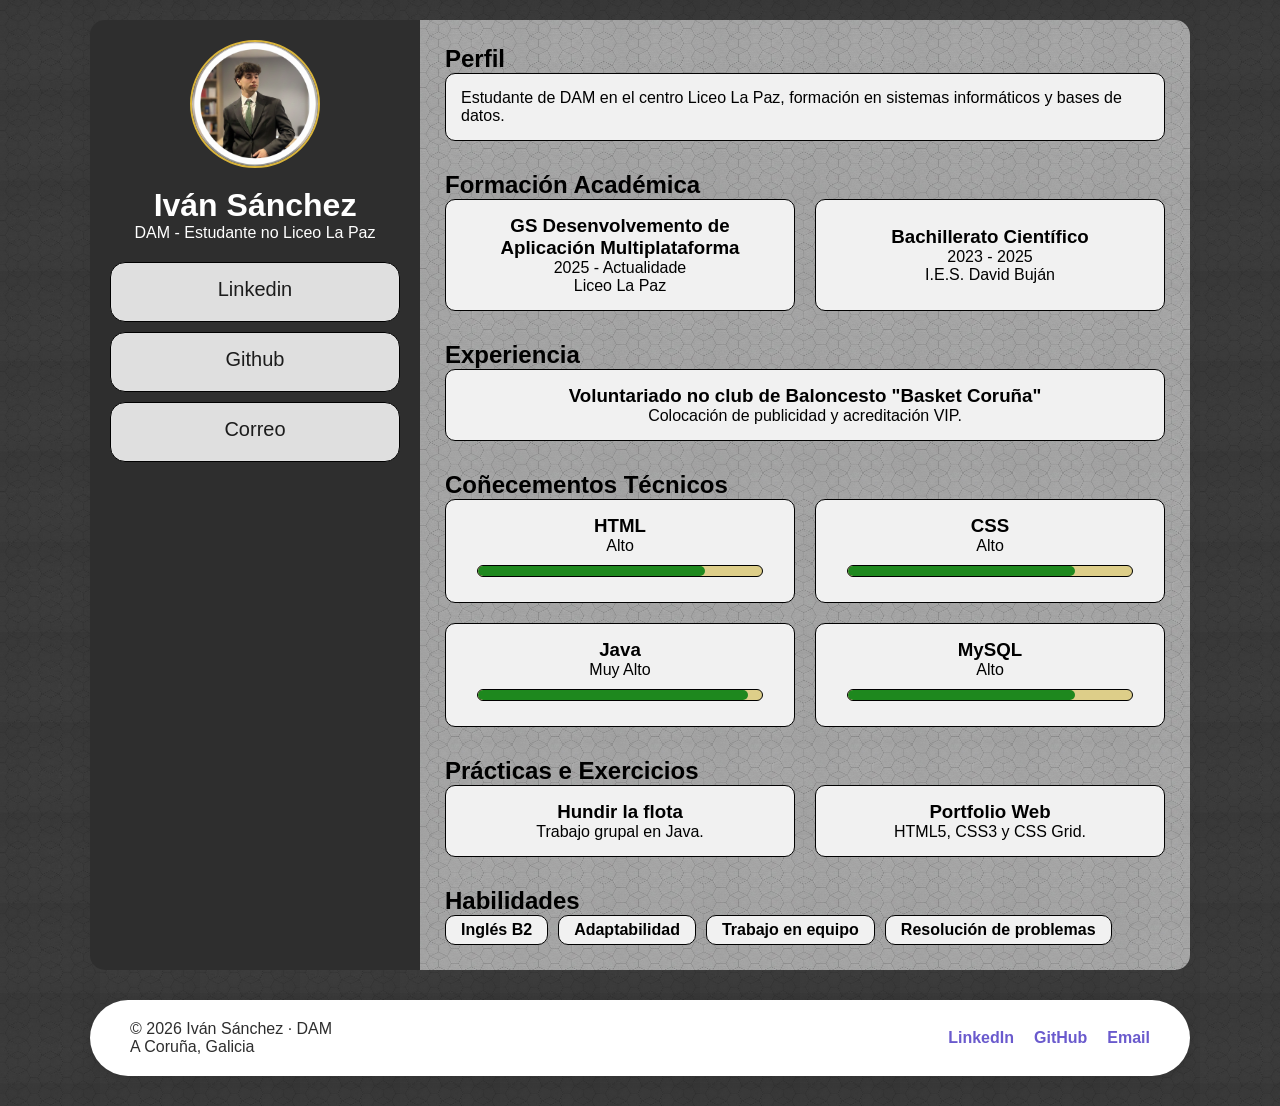
<file: PFlexboxSanchezIvan/index.html>
<!DOCTYPE html>
<html lang="es">

<head>
    <meta charset="UTF-8">
    <meta name="viewport" content="width=device-width, initial-scale=1.0">
    <title>Portfolio - Iván Sánchez</title>
    <link rel="stylesheet" href="CSS/style.css">
    <link rel="shortcut icon" href="img/favicon.ico" type="image/x-icon">
</head>

<body class="patron-general">

    <div class="contenedor-central">
        <header class="sidebar">
            <div class="texto-blanco">
                <img class="foto-perfil" src="img/foto-de-perfil.png" alt="Iván Sánchez">
                <h1>Iván Sánchez</h1>
                <p>DAM - Estudante no Liceo La Paz</p>
            </div>
            <nav style="width: 100%; margin-top: 20px;">
                <ul class="menu-navegacion">
                    <li><a class="boton-enlace resalte"
                            href="https://www.linkedin.com/in/iv%C3%A1n-s%C3%A1nchez-corral-8298a939a/"
                            target="_blank">Linkedin</a></li>
                    <li><a class="boton-enlace resalte" href="https://github.com/corraal15" target="_blank">Github</a>
                    </li>
                    <li><a class="boton-enlace resalte" href="mailto:corraal15@gmail.com">Correo</a></li>
                </ul>
            </nav>
        </header>

        <main class="contenido-principal patron-contenido">

            <section>
                <h2>Perfil</h2>
                <div class="tarjeta-info resalte" style="text-align: left;">
                    <p>Estudante de DAM en el centro Liceo La Paz, formación en sistemas informáticos y bases de datos.
                    </p>
                </div>
            </section>

            <section>
                <h2>Formación Académica</h2>
                <div class="grid-contenedor">
                    <div class="tarjeta-info resalte">
                        <h3>GS Desenvolvemento de Aplicación Multiplataforma</h3>
                        <p>2025 - Actualidade</p>
                        <p>Liceo La Paz</p>
                    </div>
                    <div class="tarjeta-info resalte">
                        <h3>Bachillerato Científico</h3>
                        <p>2023 - 2025</p>
                        <p>I.E.S. David Buján</p>
                    </div>
                </div>
            </section>

            <section>
                <h2>Experiencia</h2>
                <div class="tarjeta-info resalte">
                    <h3>Voluntariado no club de Baloncesto "Basket Coruña"</h3>
                    <p>Colocación de publicidad y acreditación VIP.</p>
                </div>
            </section>

            <section>
                <h2>Coñecementos Técnicos</h2>
                <div class="grid-contenedor">
                    <div class="tarjeta-tecnica resalte">
                        <h3>HTML</h3>
                        <p>Alto</p>
                        <div class="barra-progreso-container">
                            <div class="progreso-alto"></div>
                        </div>
                    </div>
                    <div class="tarjeta-tecnica resalte">
                        <h3>CSS</h3>
                        <p>Alto</p>
                        <div class="barra-progreso-container">
                            <div class="progreso-alto"></div>
                        </div>
                    </div>
                    <div class="tarjeta-tecnica resalte">
                        <h3>Java</h3>
                        <p>Muy Alto</p>
                        <div class="barra-progreso-container">
                            <div class="progreso-muy-alto"></div>
                        </div>
                    </div>
                    <div class="tarjeta-tecnica resalte">
                        <h3>MySQL</h3>
                        <p>Alto</p>
                        <div class="barra-progreso-container">
                            <div class="progreso-alto"></div>
                        </div>
                    </div>
                </div>
            </section>

            <section>
                <h2>Prácticas e Exercicios</h2>
                <div class="grid-contenedor">
                    <div class="tarjeta-info resalte">
                        <h3>Hundir la flota</h3>
                        <a class="enlace-foto" href="https://github.com/Ikeer3/hundirFlota" target="_blank"><img
                                class="imagen-proyecto" src="img/hundir-la-flota.png" alt="Juego de barcos"></a>
                        <p>Trabajo grupal en Java.</p>
                    </div>
                    <div class="tarjeta-info resalte">
                        <h3>Portfolio Web</h3>
                        <p>HTML5, CSS3 y CSS Grid.</p>
                    </div>
                </div>
            </section>

            <section>
                <h2>Habilidades</h2>
                <div class="contenedor-etiquetas">
                    <span class="etiqueta resalte">Inglés B2</span>
                    <span class="etiqueta resalte">Adaptabilidad</span>
                    <span class="etiqueta resalte">Trabajo en equipo</span>
                    <span class="etiqueta resalte">Resolución de problemas</span>
                </div>
            </section>
        </main>
    </div>

    <footer>
        <div class="footer-info">
            <p>&copy; 2026 Iván Sánchez · DAM</p>
            <p>A Coruña, Galicia</p>
        </div>
        <div class="footer-links">
            <a href="https://www.linkedin.com/in/iv%C3%A1n-s%C3%A1nchez-corral-8298a939a/" target="_blank">LinkedIn</a>
            <a href="https://github.com/corraal15" target="_blank">GitHub</a>
            <a href="mailto:corraal15@gmail.com">Email</a>
        </div>
    </footer>

</body>

</html>
</file>
<file: PFlexboxSanchezIvan/CSS/style.css>
/* ============================================================
   1. VARIABLES Y CONFIGURACIÓN BASE (RESETS)
   ============================================================ */
:root {
    /* Definición de variables globales para reutilizar colores en todo el documento */
    --color-destacado: rgb(217, 180, 59);
    --color-fondo-tarjeta: rgb(241, 241, 241);
    --color-fondo-boton: rgb(223, 223, 223);
    --color-texto-enlace: rgb(28, 28, 28);
    --color-fondo-sidebar: rgb(46, 46, 46);
    --color-barra-vacia: rgb(221, 206, 137);
    --color-barra-llena: rgb(30, 136, 30);
}

* {
    /* Reset básico: incluye padding y border en el ancho total, quita espacios por defecto y fija la fuente */
    box-sizing: border-box;
    padding: 0;
    margin: 0;
    font-family: 'Gill Sans', 'Gill Sans MT', Calibri, 'Trebuchet MS', sans-serif;
}

body {
    /* Alinea el contenido principal en el centro de la pantalla de forma vertical */
    display: flex;
    flex-direction: column;
    align-items: center;
    background-color: rgb(32, 32, 32);
}

a {
    /* Estilo base para enlaces: hereda el color de la variable y quita el subrayado */
    color: var(--color-texto-enlace);
    text-decoration: none;
}

/* ============================================================
   2. ESTRUCTURA GLOBAL (LAYOUT)
   ============================================================ */
.contenedor-central {
    /* Contenedor principal que divide el espacio entre sidebar y contenido */
    display: flex;
    flex-direction: row;
    justify-content: center;
    width: 100%;
    max-width: 1100px;
    margin-top: 20px;
    min-height: 80vh;
}

.sidebar {
    /* Columna lateral izquierda (30% de ancho) con fondo oscuro y bordes redondeados a la izquierda */
    display: flex;
    flex-direction: column;
    align-items: center;
    width: 30%;
    padding: 20px;
    background: var(--color-fondo-sidebar);
    border-top-left-radius: 15px;
    border-bottom-left-radius: 15px;
}

.contenido-principal {
    /* Área principal derecha (70% de ancho) con fondo gris claro y bordes redondeados a la derecha */
    width: 70%;
    padding: 25px;
    background-color: rgb(192, 192, 192);
    border-top-right-radius: 15px;
    border-bottom-right-radius: 15px;
    display: flex;
    flex-direction: column;
    gap: 30px;
    /* Espacio entre los bloques internos */
}

/* Patrones de fondo opcionales */
.patron-general {
    background-image: url('../img/patron-fondo-oscuro.jpg');
    background-repeat: repeat;
    background-size: 100px;
}

.patron-contenido {
    background-image: url('../img/patron-fondo-claro.jpg');
    background-repeat: repeat;
    background-size: 100px;
}

/* ============================================================
   3. COMPONENTES (TARJETAS, BOTONES Y NAVEGACIÓN)
   ============================================================ */

.grid-contenedor {
    /* Crea una rejilla responsiva que ajusta el número de columnas según el ancho disponible */
    display: grid;
    grid-template-columns: repeat(auto-fit, minmax(250px, 1fr));
    gap: 20px;
    width: 100%;
}

.tarjeta-info,
.tarjeta-tecnica {
    /* Estilo para los cuadros de información con transiciones suaves para efectos hover */
    padding: 15px;
    border: 1px solid black;
    border-radius: 10px;
    background-color: var(--color-fondo-tarjeta);
    text-align: center;
    display: flex;
    flex-direction: column;
    justify-content: center;
    transition: all 0.2s ease;
}

.menu-navegacion {
    /* Lista vertical para los enlaces del menú lateral */
    display: flex;
    flex-direction: column;
    width: 100%;
    list-style: none;
}

.boton-enlace {
    /* Convierte los enlaces en botones grandes y clicables */
    display: inline-block;
    text-align: center;
    padding: 15px;
    width: 100%;
    height: 60px;
    margin-bottom: 10px;
    font-size: 20px;
    background-color: var(--color-fondo-boton);
    border: 1px solid black;
    border-radius: 15px;
}

.barra-progreso-container {
    /* El "fondo" rojo de la barra de habilidades */
    width: 90%;
    height: 12px;
    margin: 10px auto;
    border: 1px black solid;
    background-color: var(--color-barra-vacia);
    overflow: hidden;
    border-radius: 20px;
}

.progreso-alto {
    /* Nivel de carga de la barra (80%) en color verde */
    height: 100%;
    width: 80%;
    background-color: var(--color-barra-llena);
    border-radius: 20px;
}

.progreso-muy-alto {
    /* Nivel de carga de la barra (95%) en color verde */
    height: 100%;
    width: 95%;
    border-radius: 20px;
    background-color: var(--color-barra-llena);
}

.contenedor-etiquetas {
    /* Contenedor flexible para palabras clave que permite saltar de línea si no caben */
    display: flex;
    gap: 10px;
    flex-wrap: wrap;
}

.etiqueta {
    /* Pequeñas píldoras de texto con borde y fondo */
    padding: 5px 15px;
    border: 1px solid black;
    border-radius: 10px;
    background-color: var(--color-fondo-tarjeta);
    font-weight: bold;
}

/* ============================================================
   4. ELEMENTOS VISUALES ESPECÍFICOS (FOTOS Y FOOTER)
   ============================================================ */
.foto-perfil {
    /* Foto circular con un borde destacado */
    width: 130px;
    margin-bottom: 15px;
    border-radius: 50%;
    border: 2px solid var(--color-destacado);
}

.imagen-proyecto {
    /* Imagen de proyecto oculta por defecto para el efecto hover */
    height: 120px;
    object-fit: contain;
    margin: 10px 0;
    display: none;
}

.tarjeta-info:hover .imagen-proyecto {
    /* Hace aparecer la imagen cuando el ratón pasa sobre la tarjeta padre */
    display: block;
}

footer {
    /* Barra inferior redondeada con sombra y distribución de espacio entre elementos */
    width: 95%;
    max-width: 1100px;
    background-color: white;
    color: var(--color-fondo-sidebar);
    display: flex;
    justify-content: space-between;
    align-items: center;
    padding: 20px 40px;
    margin: 30px 0;
    border-radius: 50px;
    box-shadow: 0 4px 10px rgba(0, 0, 0, 0.1);
}

.footer-links {
    /* Espaciado entre los enlaces del pie de página */
    display: flex;
    gap: 20px;
}

.footer-links a {
    /* Color específico para los enlaces del footer */
    font-weight: bold;
    color: #6a5acd;
}

/* ============================================================
   5. UTILIDADES (CLASES DE APOYO)
   ============================================================ */
.resalte:hover {
    /* Efecto visual de elevación y cambio de color al pasar el ratón */
    background-color: var(--color-destacado);
    box-shadow: 10px 10px 20px 0px rgba(96, 80, 27, 0.5);
    transform: translateY(-3px);
}

.texto-blanco {
    /* Utilidad para centrar texto y ponerlo en blanco */
    color: white;
    text-align: center;
}

.enlace-foto {
    /* Ajuste manual de posición (posiblemente para centrar un icono o foto) */
    padding: 0px 0px 0px 31%;
}

/* ============================================================
   6. RESPONSIVE DESIGN (MEDIA QUERIES)
   ============================================================ */
@media (max-width: 768px) {

    /* Ajustes para móviles y tablets: todo pasa a estar en una sola columna */
    .contenedor-central {
        flex-direction: column;
        margin-top: 0;
    }

    .foto-perfil {
        width: 200px;
    }

    .sidebar,
    .contenido-principal {
        /* Ocupan todo el ancho y pierden los bordes redondeados laterales */
        width: 100%;
        border-radius: 0;
    }

    footer {
        /* El footer se vuelve vertical en pantallas pequeñas */
        flex-direction: column;
        gap: 15px;
        text-align: center;
        border-radius: 20px;
    }
}
</file>
